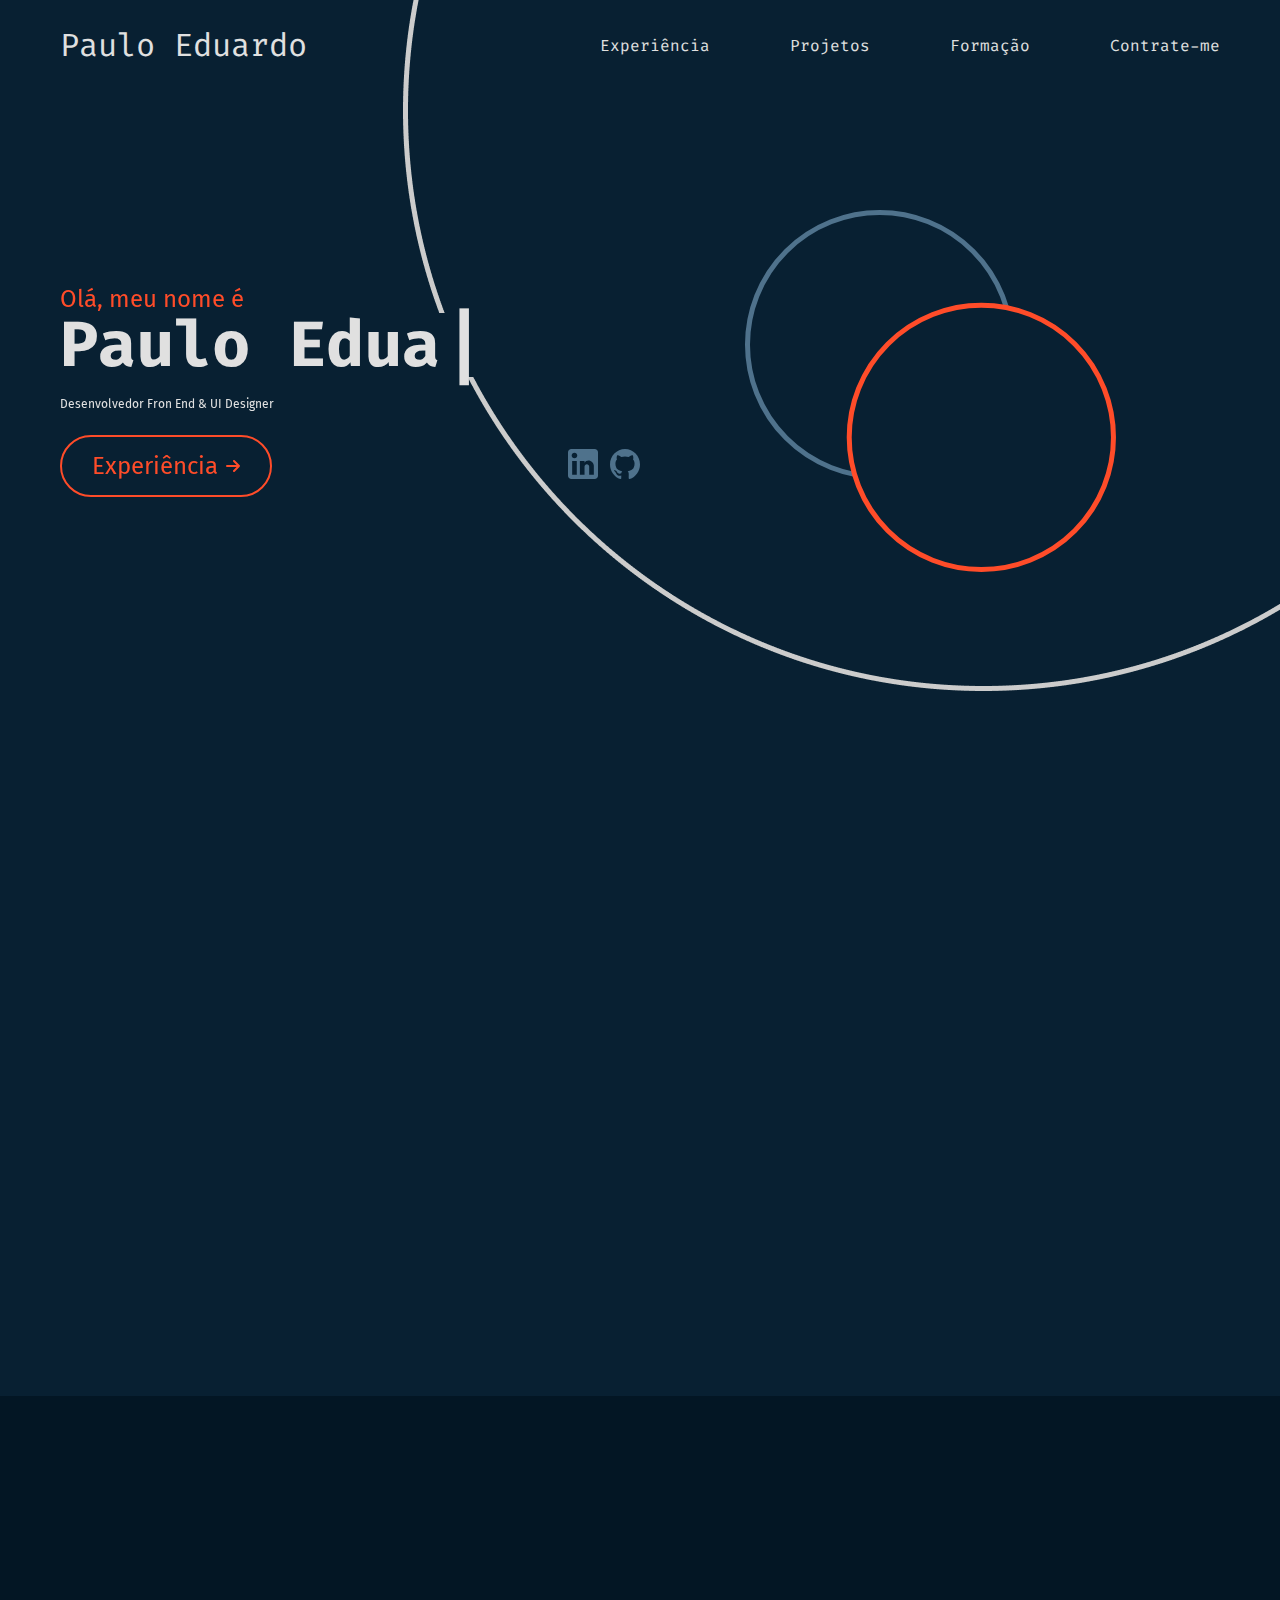
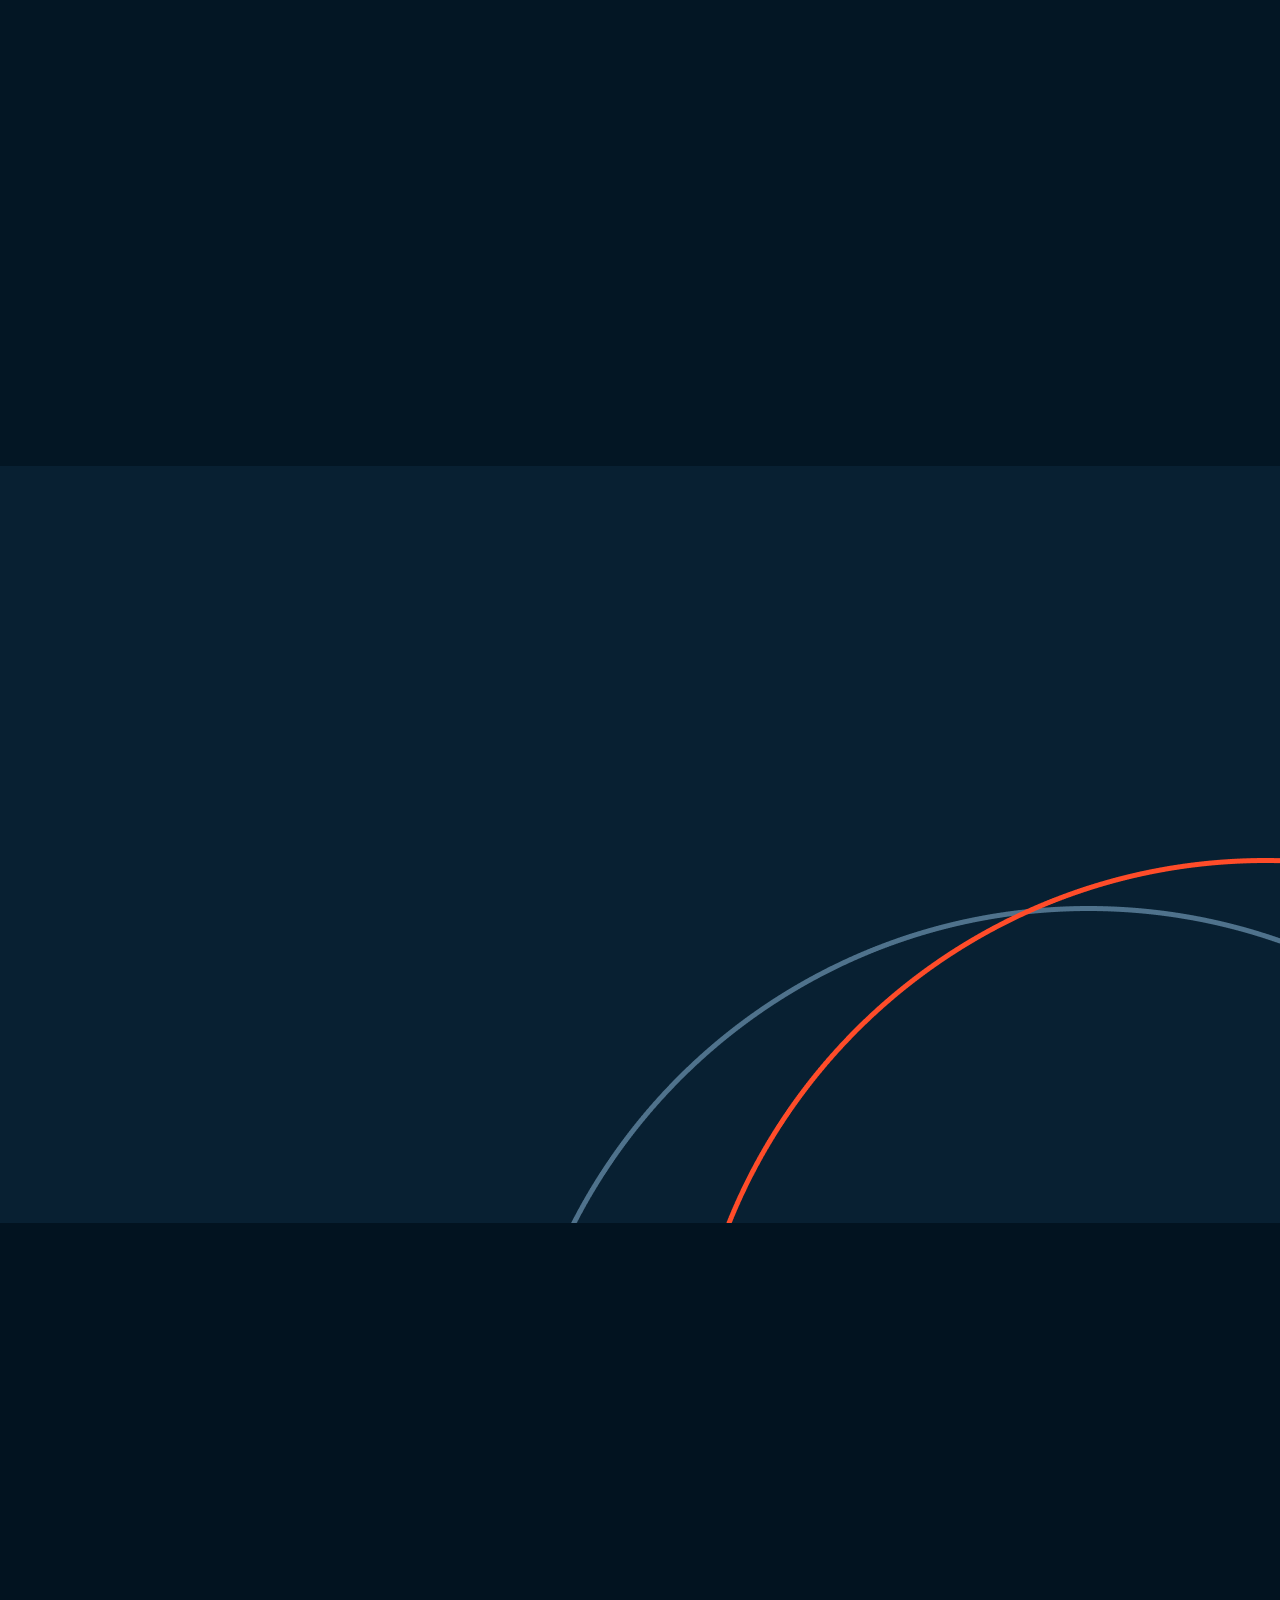
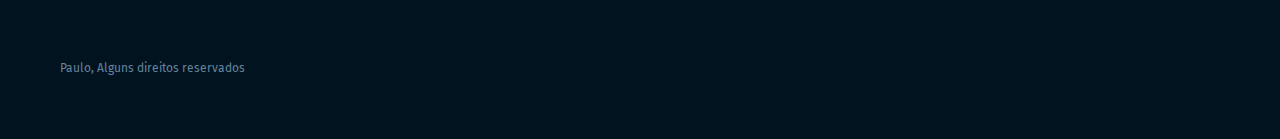
<file: index.html>
<!DOCTYPE html>
<html lang="pt-br">
  <head>
    <meta charset="UTF-8" />
    <meta http-equiv="X-UA-Compatible" content="IE=edge" />
    <meta name="viewport" content="width=device-width, initial-scale=1.0" />
    <title>Paulo Eduardo</title>
    <link rel="stylesheet" href="css/index.css" />
    <link rel="preconnect" href="https://fonts.googleapis.com" />
    <link rel="icon" href="./img/marca.svg" type="image/svg+xml" />
    <link rel="preconnect" href="https://fonts.gstatic.com" crossorigin />
    <link
      href="https://fonts.googleapis.com/css2?family=Fira+Code&family=Fira+Sans:wght@400;700&display=swap"
      rel="stylesheet"
    />
    <script>
      document.documentElement.className += "js";
    </script>
  </head>
  <body>
    <header class="header container">
      <p class="font-1-l">Paulo Eduardo</p>
      <ul class="header-links">
        <li><a class="link font-1-m" href="#exp">Experiência</a></li>
        <li><a class="link font-1-m" href="#proj">Projetos</a></li>
        <li><a class="link font-1-m" href="#form">Formação</a></li>
        <li><a class="link font-1-m" href="#contact">Contrate-me</a></li>
      </ul>
    </header>
    <main class="main container">
      <div class="main-content" data-anime="left">
        <p class="font-2-l">Olá, meu nome é</p>
        <h1 class="font-1-xl">Paulo Eduardo</h1>
        <span class="font-2-xs">Desenvolvedor Fron End & UI Designer</span>
        <div class="main-links">
          <a class="button font-2-l" href="#exp"
            >Experiência
            <svg
              width="14"
              height="12"
              viewBox="0 0 14 12"
              fill="none"
              xmlns="http://www.w3.org/2000/svg"
            >
              <path
                d="M1 6H13M13 6L8 1M13 6L8 11"
                stroke="#FF4C29"
                stroke-width="2"
                stroke-linecap="round"
                stroke-linejoin="round"
              />
            </svg>
          </a>
          <div class="links-redes">
            <a
              target="_blank"
              href="https://www.linkedin.com/in/paulo-eduardo-741881209"
              ><svg
                width="30"
                height="30"
                viewBox="0 0 30 30"
                fill="none"
                xmlns="http://www.w3.org/2000/svg"
              >
                <path
                  d="M26.6667 0C27.5507 0 28.3986 0.351189 29.0237 0.976311C29.6488 1.60143 30 2.44928 30 3.33333V26.6667C30 27.5507 29.6488 28.3986 29.0237 29.0237C28.3986 29.6488 27.5507 30 26.6667 30H3.33333C2.44928 30 1.60143 29.6488 0.976311 29.0237C0.351189 28.3986 0 27.5507 0 26.6667V3.33333C0 2.44928 0.351189 1.60143 0.976311 0.976311C1.60143 0.351189 2.44928 0 3.33333 0H26.6667ZM25.8333 25.8333V17C25.8333 15.559 25.2609 14.177 24.2419 13.1581C23.223 12.1391 21.841 11.5667 20.4 11.5667C18.9833 11.5667 17.3333 12.4333 16.5333 13.7333V11.8833H11.8833V25.8333H16.5333V17.6167C16.5333 16.3333 17.5667 15.2833 18.85 15.2833C19.4688 15.2833 20.0623 15.5292 20.4999 15.9668C20.9375 16.4043 21.1833 16.9978 21.1833 17.6167V25.8333H25.8333ZM6.46667 9.26667C7.20927 9.26667 7.92146 8.97167 8.44657 8.44657C8.97167 7.92146 9.26667 7.20927 9.26667 6.46667C9.26667 4.91667 8.01667 3.65 6.46667 3.65C5.71964 3.65 5.00321 3.94675 4.47498 4.47498C3.94675 5.00321 3.65 5.71964 3.65 6.46667C3.65 8.01667 4.91667 9.26667 6.46667 9.26667M8.78333 25.8333V11.8833H4.16667V25.8333H8.78333V25.8333Z"
                  fill="#4F728C"
                />
              </svg>
            </a>
            <a target="_blank" href="https://github.com/Paulo930"
              ><svg
                width="30"
                height="30"
                viewBox="0 0 20 20"
                fill="none"
                xmlns="http://www.w3.org/2000/svg"
              >
                <path
                  d="M10 0C4.47768 0 0 4.59375 0 10.2545C0 14.7857 2.86607 18.625 6.83929 19.9821C6.89502 19.9942 6.9519 20.0002 7.00893 20C7.37946 20 7.52232 19.7277 7.52232 19.4911C7.52232 19.2455 7.51339 18.6027 7.50893 17.7455C7.17814 17.8231 6.83974 17.8635 6.5 17.8661C4.57589 17.8661 4.13839 16.3705 4.13839 16.3705C3.68304 15.1875 3.02679 14.8705 3.02679 14.8705C2.15625 14.2589 3.02232 14.2411 3.08929 14.2411H3.09375C4.09821 14.3304 4.625 15.3036 4.625 15.3036C5.125 16.1786 5.79464 16.4241 6.39286 16.4241C6.78841 16.4162 7.17784 16.3249 7.53571 16.1562C7.625 15.4955 7.88393 15.0446 8.16964 14.7857C5.95089 14.5268 3.61607 13.6473 3.61607 9.71875C3.61607 8.59821 4.00446 7.68303 4.64286 6.96875C4.54018 6.70982 4.19643 5.66518 4.74107 4.25446C4.81413 4.23698 4.88921 4.22947 4.96429 4.23214C5.32589 4.23214 6.14286 4.37053 7.49107 5.30803C9.12926 4.84969 10.8618 4.84969 12.5 5.30803C13.8482 4.37053 14.6652 4.23214 15.0268 4.23214C15.1019 4.22947 15.1769 4.23698 15.25 4.25446C15.7946 5.66518 15.4509 6.70982 15.3482 6.96875C15.9866 7.6875 16.375 8.60268 16.375 9.71875C16.375 13.6562 14.0357 14.5223 11.808 14.7768C12.1652 15.0937 12.4866 15.7187 12.4866 16.6741C12.4866 18.0446 12.4732 19.1518 12.4732 19.4866C12.4732 19.7277 12.6116 20 12.9821 20C13.0421 20.0003 13.102 19.9943 13.1607 19.9821C17.1384 18.625 20 14.7812 20 10.2545C20 4.59375 15.5223 0 10 0Z"
                  fill="#4F728C"
                />
              </svg>
            </a>
          </div>
        </div>
      </div>
      <div class="main-img" data-anime="top">
        <img src="./img/marca.svg" alt="Logo" />
      </div>
    </main>
    <section id="exp" class="experiencia container">
      <h2 class="font-1-xxl" data-anime="left">Experiência</h2>
      <div class="experiencia-content">
        <p data-anime="right" class="font-2-l">
          Conheci a programação com os meus 17 anos, me apaixonei pela área que
          estou a 4 anos.
        </p>
        <ul class="experiencia-lists">
          <li class="experiencia-list" data-anime="right">
            <p class="experiencia-time font-2-m">
              2021 - atualmente
              <span class="font-2-mb">Desenvolvedor junior</span>
            </p>
            <h3 class="font-2-l">Conforce - controle sem fronteiras</h3>
            <p class="font-2-m">
              Desenvolvo projetos internos e externos na empresa, trabalhando
              mais na parte de frontend com <span>React.js</span>, também
              trabalhando como <span>UI Designer</span>, construindo páginas com
              a ferramenta <span>Figma</span>, com pouca experiencia em
              <span>C#</span>, utilizando a metodologia scrum.
            </p>
            <ul>
              <li class="font-2-xs">React.js</li>
              <li class="font-2-xs">Node.js</li>
              <li class="font-2-xs">Ui Designer</li>
              <li class="font-2-xs">Figma</li>
            </ul>
          </li>
          <li class="experiencia-list" data-anime="right">
            <p class="experiencia-time font-2-m">
              2020 - 2021 <span class="font-2-mb">Estagiario</span>
            </p>
            <h3 class="font-2-l">
              FIEC - Fundação indaiatubana de educação e cultura
            </h3>
            <p class="font-2-m">
              No estágio, realizei projetos que ajudavam as outras empresas com
              algum problema que desenvolvemos as soluções, também realizei
              manutenção em projetos já existente no estágio, de até código ao
              deploy em uma hospedagem de site.
            </p>
            <ul>
              <li class="font-2-xs">Angular</li>
              <li class="font-2-xs">Node.js</li>
              <li class="font-2-xs">Hostgator</li>
              <li class="font-2-xs">React.js</li>
            </ul>
          </li>
        </ul>
      </div>
    </section>
    <section id="proj" class="projetc">
      <div class="container" data-anime="right">
        <h2 class="font-1-xxl">Projetos</h2>
        <div class="project-content">
          <p class="font-2-l">
            Desenvolvo pequenos projetos pessoais para estudos e conhecimentos,
            utilizando <span>Node.js</span>, <span>React</span>,
            <span>JavaScript</span>, <span>HTML</span> e <span>CSS</span>, com
            uma leve experiencia com <span>UI Designer</span>.
          </p>
          <ul class="projetc-lists">
            <li class="projetc-list">
              <div>
                <div class="project-pasta">
                  <img src="./img/pasta.svg" alt="Pasta" />
                </div>
                <div class="projetc-icons">
                  <a
                    href="https://github.com/Paulo930/Javascript-Expert"
                    target="_blank"
                  >
                    <img src="./img/github.svg" alt="GitHub" />
                  </a>
                </div>
              </div>
              <h3 class="projetc-title font-1-l">Javascript Expert</h3>
              <p class="font-2-m">
                Curso do Erick wendel para especialisar em
                <span>Node.js</span> e <span>JavaScript</span>
              </p>
              <ul>
                <li class="font-1-xs">JavaScript</li>
                <li class="font-1-xs">Node.js</li>
              </ul>
            </li>
            <li class="projetc-list">
              <div>
                <div class="project-pasta">
                  <img src="./img/pasta.svg" alt="Pasta" />
                </div>
                <div class="projetc-icons">
                  <a href="https://github.com/Paulo930/Dogs" target="_blank">
                    <img src="./img/github.svg" alt="GitHub" />
                  </a>
                </div>
              </div>
              <h3 class="projetc-title font-1-l">Dogs</h3>
              <p class="font-2-m">
                Uma rede social para cachorros, feito no curso de
                <span>React.js</span> da origamid.
              </p>
              <ul>
                <li class="font-1-xs">React.js</li>
                <li class="font-1-xs">CSS</li>
                <li class="font-1-xs">HTML</li>
              </ul>
            </li>
            <li class="projetc-list">
              <div>
                <div class="project-pasta">
                  <img src="./img/pasta.svg" alt="Pasta" />
                </div>
                <div class="projetc-icons">
                  <a
                    href="https://github.com/Paulo930/Bikcraft"
                    target="_blank"
                  >
                    <img src="./img/github.svg" alt="GitHub" />
                  </a>
                </div>
              </div>
              <h3 class="projetc-title font-1-l">Bikcraft</h3>
              <p class="font-2-m">
                Site desenvolvido no curso de HTML e CSS para iniciante da
                origamid.
              </p>
              <ul>
                <li class="font-1-xs">CSS</li>
                <li class="font-1-xs">HTML</li>
              </ul>
            </li>
          </ul>
          <a
            target="_blank"
            href="https://github.com/Paulo930?tab=repositories"
            class="font-1-m project-link"
            >Ver mais Projetos
            <svg
              width="14"
              height="12"
              viewBox="0 0 14 12"
              fill="none"
              xmlns="http://www.w3.org/2000/svg"
            >
              <path
                d="M1 6H13M13 6L8 1M13 6L8 11"
                stroke="#62849D"
                stroke-width="2"
                stroke-linecap="round"
                stroke-linejoin="round"
              />
            </svg>
          </a>
        </div>
      </div>
    </section>
    <section id="form" class="formation container" data-anime="right">
      <div class="formation-content">
        <p class="font-2-l">
          Minha mais recente experiência acadêmica foi um curso Técnico de
          Informatica. Além disso me mantenho sempre atualizado com cursos
          intensivos online.
        </p>
        <ul class="formations">
          <li>
            <h3 class="font-1-mx">Técnico</h3>
            <span class="font-2-l">Informatica</span>
            <p class="font-2-m">
              FIEC - Fundação indaiatubana de educação e cultura
            </p>
          </li>
        </ul>
        <ul class="cursos">
          <li class="font-2-m">Cursos intensivos</li>
          <li class="font-2-m">Javascripf Expert<span>60h</span></li>
          <li class="font-2-m">UI Design para Iniciantes<span>48h</span></li>
          <li class="font-2-m">HTML e CSS para Iniciante<span>46h</span></li>
        </ul>
        <ul class="idiomas">
          <li class="font-2-m">Idiomas</li>
          <li class="font-2-m">Ingrês<span> / Basico</span></li>
        </ul>
      </div>
      <h2 class="font-1-xxl">Formação</h2>
    </section>
    <footer class="footer" id="contact">
      <div class="footer-container container">
        <p class="font-2-l footer-text" data-anime="left">
          Estou disponível para novos projetos no momento. Entre em contato
          comigo e marcamos uma conversa
        </p>
        <ul class="footer-contact" data-anime="right">
          <li>
            <a
              href="mailto:pauloedu531@gmail.com"
              target="_blank"
              class="font-1-lb"
              >pauloedu531@gmail.com</a
            >
          </li>
          <li>
            <a
              href="https://github.com/Paulo930"
              target="_blank"
              class="font-1-lb"
              >@paulo930</a
            >
          </li>
          <li>
            <div class="links-redes">
              <a
                target="_blank"
                href="https://www.linkedin.com/in/paulo-eduardo-741881209"
                ><svg
                  width="30"
                  height="30"
                  viewBox="0 0 30 30"
                  fill="none"
                  xmlns="http://www.w3.org/2000/svg"
                >
                  <path
                    d="M26.6667 0C27.5507 0 28.3986 0.351189 29.0237 0.976311C29.6488 1.60143 30 2.44928 30 3.33333V26.6667C30 27.5507 29.6488 28.3986 29.0237 29.0237C28.3986 29.6488 27.5507 30 26.6667 30H3.33333C2.44928 30 1.60143 29.6488 0.976311 29.0237C0.351189 28.3986 0 27.5507 0 26.6667V3.33333C0 2.44928 0.351189 1.60143 0.976311 0.976311C1.60143 0.351189 2.44928 0 3.33333 0H26.6667ZM25.8333 25.8333V17C25.8333 15.559 25.2609 14.177 24.2419 13.1581C23.223 12.1391 21.841 11.5667 20.4 11.5667C18.9833 11.5667 17.3333 12.4333 16.5333 13.7333V11.8833H11.8833V25.8333H16.5333V17.6167C16.5333 16.3333 17.5667 15.2833 18.85 15.2833C19.4688 15.2833 20.0623 15.5292 20.4999 15.9668C20.9375 16.4043 21.1833 16.9978 21.1833 17.6167V25.8333H25.8333ZM6.46667 9.26667C7.20927 9.26667 7.92146 8.97167 8.44657 8.44657C8.97167 7.92146 9.26667 7.20927 9.26667 6.46667C9.26667 4.91667 8.01667 3.65 6.46667 3.65C5.71964 3.65 5.00321 3.94675 4.47498 4.47498C3.94675 5.00321 3.65 5.71964 3.65 6.46667C3.65 8.01667 4.91667 9.26667 6.46667 9.26667M8.78333 25.8333V11.8833H4.16667V25.8333H8.78333V25.8333Z"
                    fill="#4F728C"
                  />
                </svg>
              </a>
              <a target="_blank" href="https://github.com/Paulo930"
                ><svg
                  width="30"
                  height="30"
                  viewBox="0 0 20 20"
                  fill="none"
                  xmlns="http://www.w3.org/2000/svg"
                >
                  <path
                    d="M10 0C4.47768 0 0 4.59375 0 10.2545C0 14.7857 2.86607 18.625 6.83929 19.9821C6.89502 19.9942 6.9519 20.0002 7.00893 20C7.37946 20 7.52232 19.7277 7.52232 19.4911C7.52232 19.2455 7.51339 18.6027 7.50893 17.7455C7.17814 17.8231 6.83974 17.8635 6.5 17.8661C4.57589 17.8661 4.13839 16.3705 4.13839 16.3705C3.68304 15.1875 3.02679 14.8705 3.02679 14.8705C2.15625 14.2589 3.02232 14.2411 3.08929 14.2411H3.09375C4.09821 14.3304 4.625 15.3036 4.625 15.3036C5.125 16.1786 5.79464 16.4241 6.39286 16.4241C6.78841 16.4162 7.17784 16.3249 7.53571 16.1562C7.625 15.4955 7.88393 15.0446 8.16964 14.7857C5.95089 14.5268 3.61607 13.6473 3.61607 9.71875C3.61607 8.59821 4.00446 7.68303 4.64286 6.96875C4.54018 6.70982 4.19643 5.66518 4.74107 4.25446C4.81413 4.23698 4.88921 4.22947 4.96429 4.23214C5.32589 4.23214 6.14286 4.37053 7.49107 5.30803C9.12926 4.84969 10.8618 4.84969 12.5 5.30803C13.8482 4.37053 14.6652 4.23214 15.0268 4.23214C15.1019 4.22947 15.1769 4.23698 15.25 4.25446C15.7946 5.66518 15.4509 6.70982 15.3482 6.96875C15.9866 7.6875 16.375 8.60268 16.375 9.71875C16.375 13.6562 14.0357 14.5223 11.808 14.7768C12.1652 15.0937 12.4866 15.7187 12.4866 16.6741C12.4866 18.0446 12.4732 19.1518 12.4732 19.4866C12.4732 19.7277 12.6116 20 12.9821 20C13.0421 20.0003 13.102 19.9943 13.1607 19.9821C17.1384 18.625 20 14.7812 20 10.2545C20 4.59375 15.5223 0 10 0Z"
                    fill="#4F728C"
                  />
                </svg>
              </a>
            </div>
          </li>
        </ul>
        <p class="footer-copy font-2-xs">Paulo, Alguns direitos reservados</p>
      </div>
    </footer>
    <script src="./js/index.js"></script>
  </body>
</html>
</file>
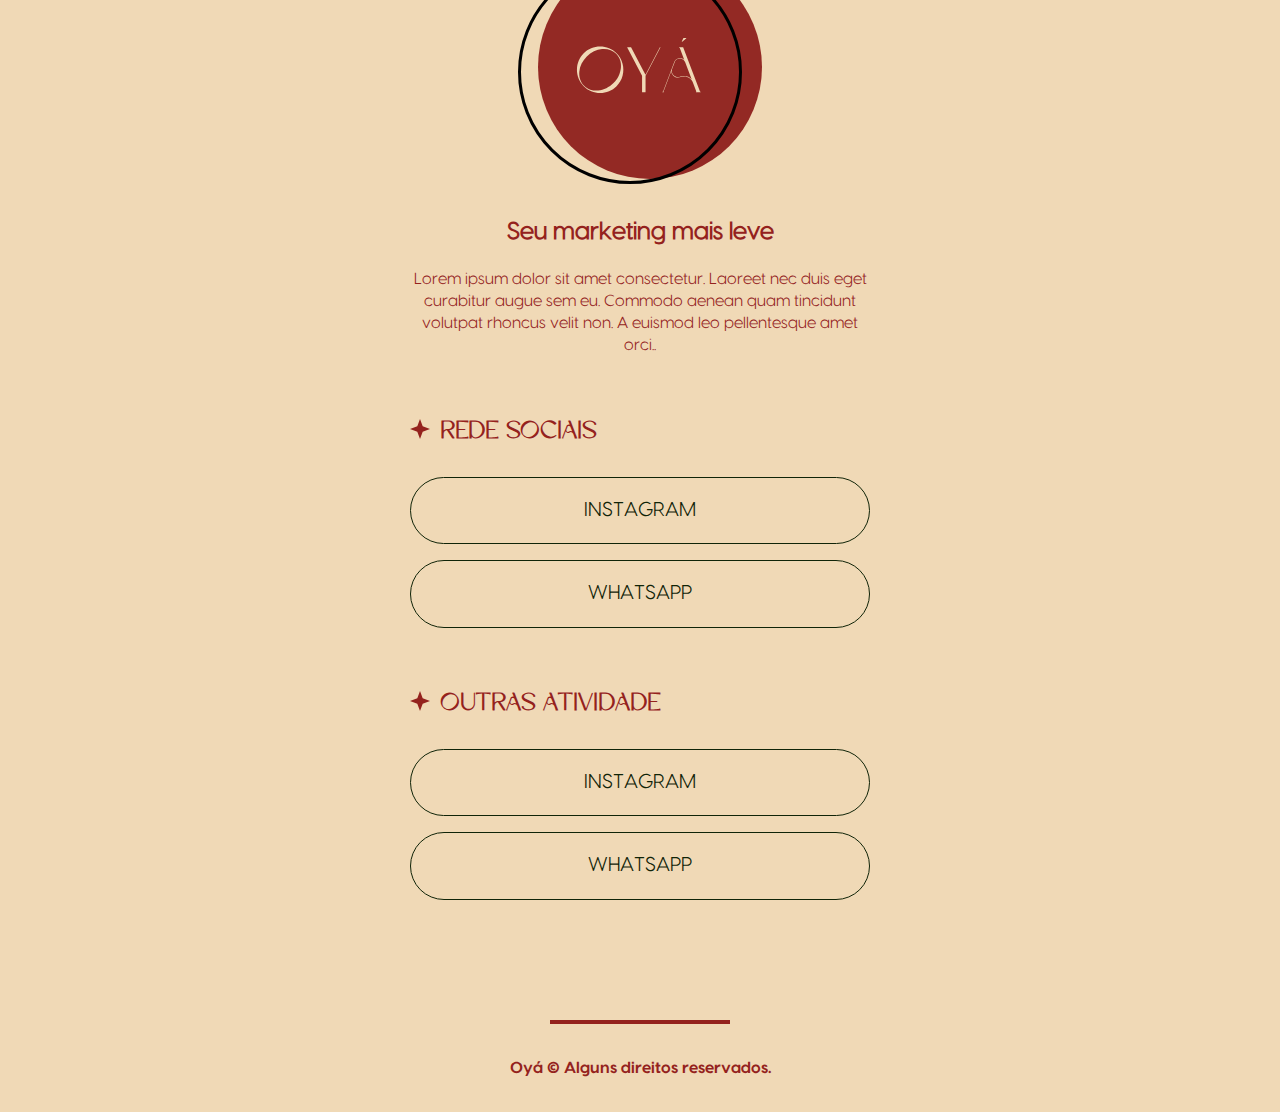
<file: Oya/index.html>
<!DOCTYPE html>
<html lang="pt-br">
  <head>
    <meta charset="UTF-8" />
    <meta name="viewport" content="width=device-width, initial-scale=1.0" />
    <title>Óya</title>
    <link rel="stylesheet" href="./styles.css" />
  </head>
  <body>
    <main class="container intro">
      <div class="logo">
        <img src="./asset/img/Logo.svg" alt="Óya" />
      </div>
      <h1>Seu marketing mais leve</h1>
      <p>
        Lorem ipsum dolor sit amet consectetur. Laoreet nec duis eget curabitur
        augue sem eu. Commodo aenean quam tincidunt volutpat rhoncus velit non.
        A euismod leo pellentesque amet orci..
      </p>
    </main>
    <section class="container rede">
      <h2>Rede Sociais</h2>
      <ul class="list-link">
        <li class="item-link">
          <a href="#">Instagram</a>
        </li>
        <li>
          <a href="#">Whatsapp</a>
        </li>
      </ul>
    </section>
    <section class="container outra">
      <h2>Outras atividade</h2>
      <ul class="list-link">
        <li class="item-link">
          <a href="#">Instagram</a>
        </li>
        <li>
          <a href="#">Whatsapp</a>
        </li>
      </ul>
    </section>
    <footer class="container footer">
        <div class="desc"></div>
        <p>Oyá © Alguns direitos reservados.</p>
    </footer>
  </body>
</html>
</file>
<file: Oya/styles.css>
body {
  margin: 0;
  font-family: Arial, Helvetica, sans-serif;
  color: #94221d;
  background-color: #f0d9b6;
}

h1,
h2,
h3,
h4,
ul,
p,
dd,
blockquote {
  margin: 0px;
}

ul {
  padding: 0;
  list-style: none;
}

a {
  text-decoration: none;
  color: inherit;
}

img {
  max-width: 100%;
  height: auto;
  display: block;
}

img[src$=".jpg"] {
  border-radius: 4px;
}

@font-face {
  font-family: Metanoia;
  src: url(./asset/fonts/Metanoia.ttf);
}

@font-face {
  font-family: Visby;
  src: url(./asset/fonts/VisbyRegular.otf);
}

@font-face {
  font-family: Visby-bold;
  src: url(./asset/fonts/VisbyBold.otf);
}

h1 {
  font-family: Visby;
  font-size: 1.5rem;
  line-height: 2rem;
  text-align: center;
  margin-top: 2rem;
}

p {
  font-family: Visby;
  font-size: 1rem;
  line-height: 1.375rem;
  text-align: center;
  margin-top: 1.25rem;
}

.container {
  max-width: 500px;
  box-sizing: border-box;
  padding-left: 20px;
  padding-right: 20px;
  margin-left: auto;
  margin-right: auto;
}

.container + .container {
  margin-top: 3.75rem;
}

.intro .logo {
  display: flex;
  align-items: center;
  justify-content: center;
}

.rede h2 {
  font-family: Metanoia;
  font-size: 1.5rem;
  line-height: 1.8rem;
  position: relative;
  margin-left: 30px;
  margin-bottom: 2rem;
}

.rede h2::before {
  content: "";
  display: block;
  position: absolute;
  left: -30px;
  top: 3px;
  background-image: url(./asset/img/star.svg);
  background-repeat: no-repeat;
  width: 25px;
  height: 25px;
}

.outra h2 {
  font-family: Metanoia;
  font-size: 1.5rem;
  line-height: 1.8rem;
  position: relative;
  margin-left: 30px;
  margin-bottom: 2rem;
}

.outra h2::before {
  content: "";
  display: block;
  position: absolute;
  left: -30px;
  top: 3px;
  background-image: url(./asset/img/star.svg);
  background-repeat: no-repeat;
  width: 25px;
  height: 25px;
}

a {
  border: 1px solid #102408;
  display: block;
  border-radius: 50px;
  padding: 20px 10px;
  color: #102408;
  background-color: #f0d9b6;
  text-transform: uppercase;
  font-family: Visby;
  font-size: 1.25rem;
  line-height: 1.6rem;
  text-align: center;
  transition: all .2s;
}

a:hover {
  background-color: #102408;
  color: #f0d9b6;
}

.list-link {
  display: grid;
  gap: 1rem;
}

.footer {
  margin-top: 7.5rem !important;
}

.footer .desc {
  width: 180px;
  height: 4px;
  margin-left: auto;
  margin-right: auto;
  background-color: #94221d;
}

.footer p {
  text-align: center;
  margin: 2rem 0;
  font-family: Visby-bold;
  font-size: 1rem;
  line-height: 1.5rem;
}
</file>
<file: css/index.css>
@import 'reset.css';
@import 'global.css';
@import 'header.css';
@import 'intro.css';
@import 'experiencia.css';
@import 'project.css';
@import 'formation.css';
@import 'footer.css';
@import 'animation.css';
</file>
